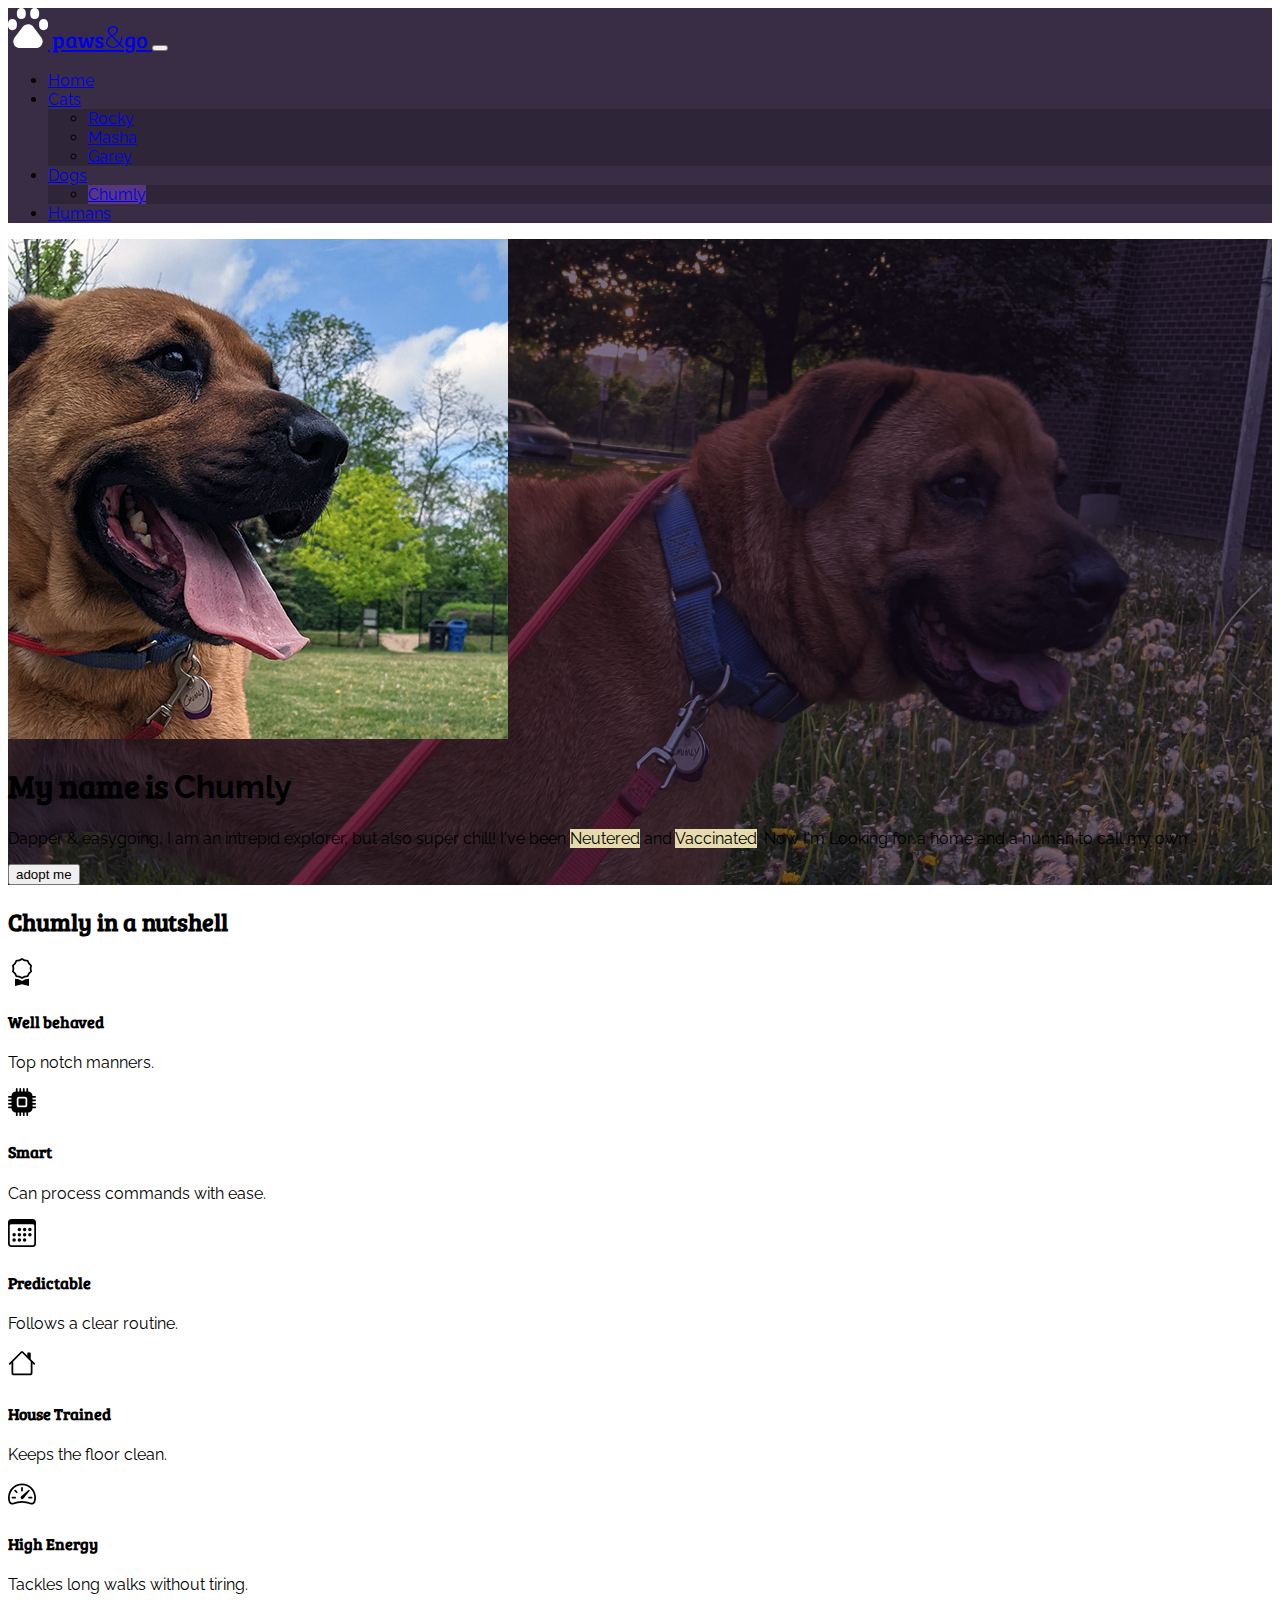
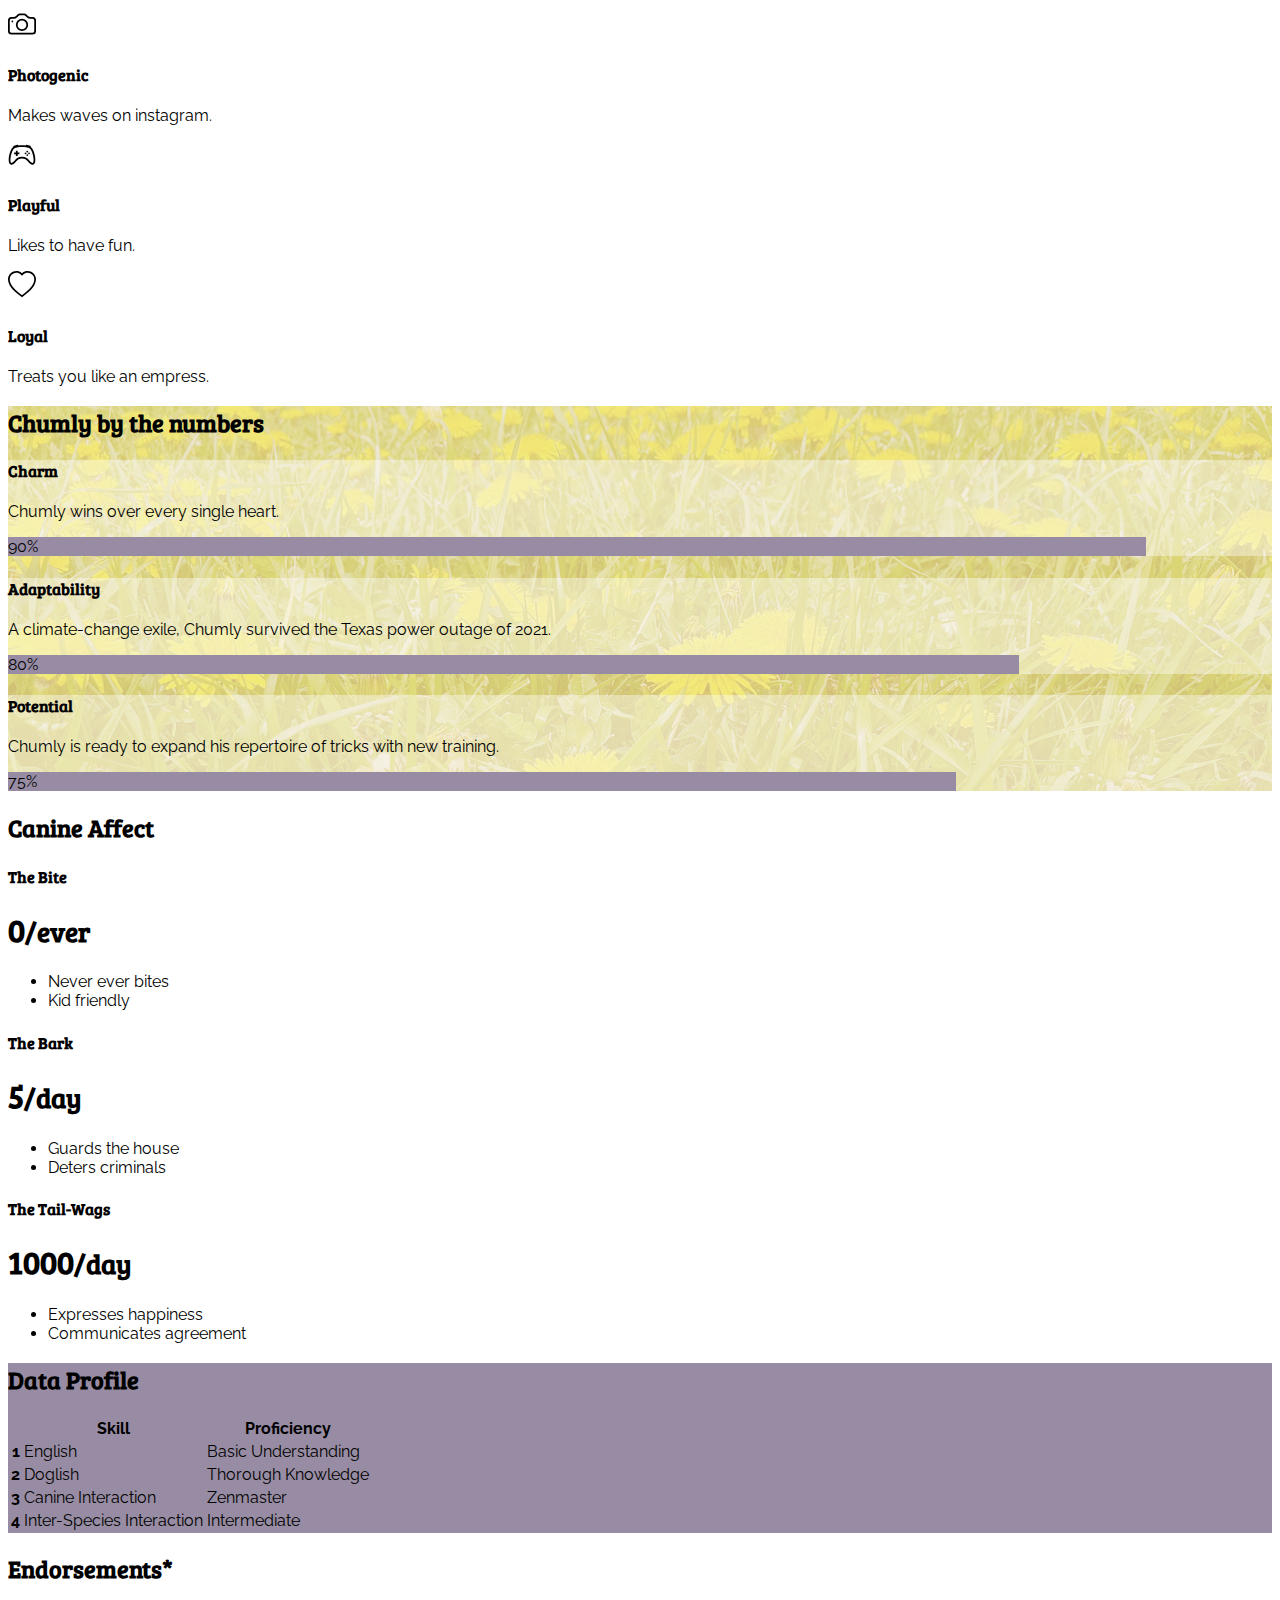
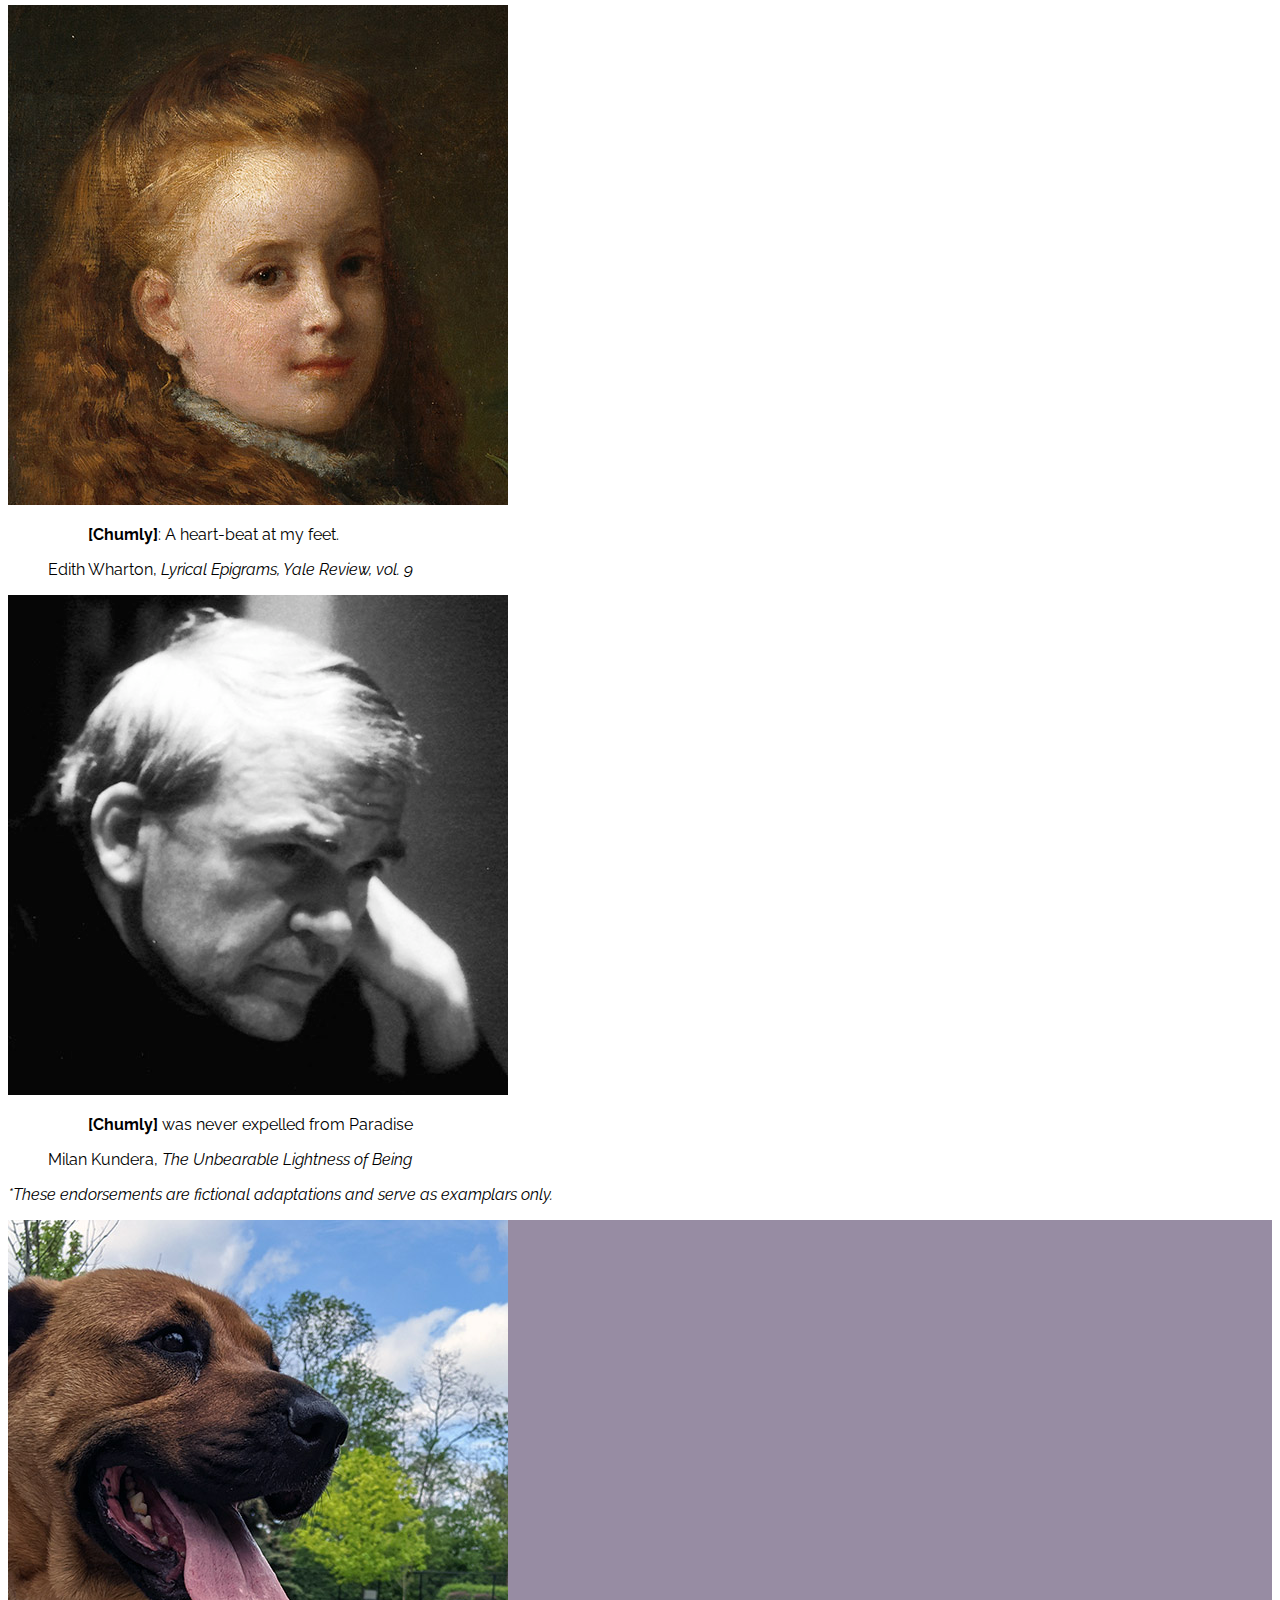
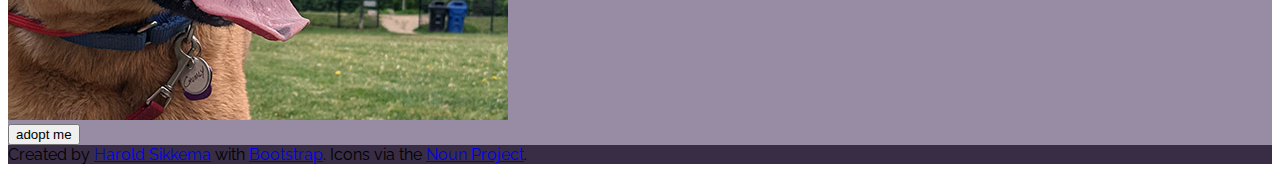
<file: chumly.html>
<!doctype html>
<html lang="en" class="h-100">
  <head>
    <!-- Required meta tags -->
    <meta charset="utf-8">
    <meta name="viewport" content="width=device-width, initial-scale=1">

    <!-- Bootstrap CSS -->
    <link href="https://cdn.jsdelivr.net/npm/bootstrap@5.0.1/dist/css/bootstrap.min.css" rel="stylesheet" integrity="sha384-+0n0xVW2eSR5OomGNYDnhzAbDsOXxcvSN1TPprVMTNDbiYZCxYbOOl7+AMvyTG2x" crossorigin="anonymous">

    <title>paws&amp;go - Chumly</title>

    <!-- Google Fonts -->
    <link rel="preconnect" href="https://fonts.gstatic.com">
    <link href="https://fonts.googleapis.com/css2?family=Bree+Serif&family=Raleway:wght@300;400&display=swap" rel="stylesheet">

    <!-- Custom Styles and Overrides -->
    <link href="css/styles.css" rel="stylesheet">

    <!-- Favicon - See also: https://developer.mozilla.org/en-US/docs/Learn/HTML/Introduction_to_HTML/The_head_metadata_in_HTML#adding_custom_icons_to_your_site -->
    <link rel="shortcut icon" href="img/paw.png" type="image/x-icon">

  </head>
  <body class="bg-light d-flex flex-column h-100"  id="chumly">
    
  <!-- Bootstrap Nav Bar here -->
  <!-- https://getbootstrap.com/docs/5.0/components/navbar/ -->
  <nav class="navbar navbar-expand-md navbar-dark bg-dark">
    <div class="container">
      <a id="wordmark" class="navbar-brand" href="index.html">
        <!--Created by jenya from the Noun Project-->
        <!--https://thenounproject.com/search/?q=pets&i=1307711-->
        <svg class="me-3 d-inline-block align-top" xmlns="http://www.w3.org/2000/svg" width="40" viewBox="0 0 100 100">
          <path class="st0" d="M63.1,47l20.2,26.5c5.5,7.3,4.1,17.6-3.1,23.1c-2.9,2.2-6.4,3.4-10,3.4H29.8c-9.1,0-16.5-7.4-16.5-16.5
c0-3.6,1.2-7.1,3.4-10L36.9,47c5.5-7.3,15.9-8.7,23.1-3.1C61.2,44.7,62.2,45.8,63.1,47L63.1,47z M33.3,0c6.1,0,11.1,5,11.1,11.1v5.6
c0,6.1-5,11.1-11.1,11.1s-11.1-5-11.1-11.1v-5.6C22.2,5,27.2,0,33.3,0z M11.1,27.8c6.1,0,11.1,5,11.1,11.1v5.6
c0,6.1-5,11.1-11.1,11.1S0,50.6,0,44.4v-5.6C0,32.8,5,27.8,11.1,27.8z M66.7,0c6.1,0,11.1,5,11.1,11.1v5.6c0,6.1-5,11.1-11.1,11.1
s-11.1-5-11.1-11.1v-5.6C55.6,5,60.5,0,66.7,0z M88.9,27.8c6.1,0,11.1,5,11.1,11.1v5.6c0,6.1-5,11.1-11.1,11.1
c-6.1,0-11.1-5-11.1-11.1v-5.6C77.8,32.8,82.8,27.8,88.9,27.8z"></path>
        </svg>
        paws<span>&amp;</span>go
      </a>
      <button class="navbar-toggler" type="button" data-bs-toggle="collapse" data-bs-target="#navbarNavDropdown" aria-controls="navbarNavDropdown" aria-expanded="false" aria-label="Toggle navigation">
        <span class="navbar-toggler-icon"></span>
      </button>
      <div class="collapse navbar-collapse" id="navbarNavDropdown">
        <ul class="navbar-nav ms-auto">
          <li class="nav-item">
            <a class="nav-link" href="index.html">Home</a>
          </li>
  
          <li class="nav-item dropdown">
            <a class="nav-link dropdown-toggle" href="#" id="navbarDropdownMenuLinkCats" role="button" data-bs-toggle="dropdown" aria-expanded="false">
              Cats
            </a>
            <ul class="dropdown-menu dropdown-menu-dark" aria-labelledby="navbarDropdownMenuLinkCats">
              <li><a class="dropdown-item" href="rocky.html">Rocky</a></li>
              <li><a class="dropdown-item" href="masha.html">Masha</a></li>
              <li><a class="dropdown-item" href="garey.html">Garey</a></li>
            </ul>
          </li>
          <li class="nav-item dropdown">
            <a class="nav-link dropdown-toggle active" href="#" id="navbarDropdownMenuLinkDogs" role="button" data-bs-toggle="dropdown" aria-expanded="false">
              Dogs
            </a>
            <ul class="dropdown-menu dropdown-menu-dark" aria-labelledby="navbarDropdownMenuLinkCats">
              <li><a class="dropdown-item active" aria-current="page" href="chumly.html">Chumly</a></li> 
            </ul>
          </li>
          <li class="nav-item">
            <a class="nav-link" href="human.html">Humans</a>
          </li>
        </ul>
      </div>
    </div>
  </nav>

  <!-- Insert Bootstrap Jumbotron here -->
  <!-- https://getbootstrap.com/docs/5.0/examples/jumbotron/ -->
  <div id="hero" class="p-5 mb-4 bg-dark text-light">
    <div class="container py-5">
      <div class ="row">
        <div class="col-6 col-md-3 col-lg-2">
          <img class="rounded-circle w-100" src="img/chumly-square.jpg" alt="Chumly">
        </div>
        <div class="col-12 col-md-9 col-lg-10">
          <h1 class="display-1">My name is <span class="badge bg-warning">Chumly</span></h1>
          <p class="col-md-8 fs-4">Dapper & easygoing, I am an intrepid explorer, but also super chill! I've been <span class="badge bg-info text-dark">Neutered</span> and <span class="badge bg-info text-dark">Vaccinated</span>. Now I'm Looking for a home and a human to call my own.</p>
          <form action="humans.html">
            <button type="submit" class="btn btn-secondary btn-lg" type="button">adopt me</button>
          </form>
        </div>
      </div>
    </div>
  </div>

<!-- Icon Grid: Chumly in a nutshell -->
<!-- https://getbootstrap.com/docs/5.0/examples/features/#icon-grid-->
  <section class="container px-4 py-5" id="icon-grid">
    <h2 class="pb-2">Chumly in a nutshell</h2>
    <div class="row row-cols-1 row-cols-sm-2 row-cols-md-3 row-cols-lg-4 g-4 py-5">
      <div class="col d-flex align-items-start">
        <svg class="bi text-muted flex-shrink-0 me-3" width="1.75em" height="1.75em"><use xlink:href="img/bootstrap-icons.svg#award"></use></svg>
        <div>
          <h4 class="fw-bold mb-0">Well behaved</h4>
          <p>Top notch manners.</p>
        </div>
      </div>
      <div class="col d-flex align-items-start">
        <svg class="bi text-muted flex-shrink-0 me-3" width="1.75em" height="1.75em"><use xlink:href="img/bootstrap-icons.svg#cpu-fill"></use></svg>
        <div>
          <h4 class="fw-bold mb-0">Smart</h4>
        <p>Can process commands with ease.</p>
        </div>
      </div>
      <div class="col d-flex align-items-start">
        <svg class="bi text-muted flex-shrink-0 me-3" width="1.75em" height="1.75em"><use xlink:href="img/bootstrap-icons.svg#calendar3"></use></svg>
        <div>
          <h4 class="fw-bold mb-0">Predictable</h4>
          <p>Follows a clear routine.</p>
        </div>
      </div>
      <div class="col d-flex align-items-start">
        <svg class="bi text-muted flex-shrink-0 me-3" width="1.75em" height="1.75em"><use xlink:href="img/bootstrap-icons.svg#house"></use></svg>
        <div>
          <h4 class="fw-bold mb-0">House Trained</h4>
          <p>Keeps the floor clean.</p>
        </div>
      </div>
      <div class="col d-flex align-items-start">
        <svg class="bi text-muted flex-shrink-0 me-3" width="1.75em" height="1.75em"><use xlink:href="img/bootstrap-icons.svg#speedometer2"></use></svg>
        <div>
          <h4 class="fw-bold mb-0">High Energy</h4>
          <p>Tackles long walks without tiring.</p>
        </div>
      </div>
      <div class="col d-flex align-items-start">
        <svg class="bi text-muted flex-shrink-0 me-3" width="1.75em" height="1.75em"><use xlink:href="img/bootstrap-icons.svg#camera"></use></svg>
        <div>
          <h4 class="fw-bold mb-0">Photogenic</h4>
          <p>Makes waves on instagram.</p>
        </div>
      </div>
      <div class="col d-flex align-items-start">
        <svg class="bi text-muted flex-shrink-0 me-3" width="1.75em" height="1.75em"><use xlink:href="img/bootstrap-icons.svg#controller"></use></svg>
        <div>
          <h4 class="fw-bold mb-0">Playful</h4>
          <p>Likes to have fun.</p>
        </div>
      </div>
      <div class="col d-flex align-items-start">
        <svg class="bi text-muted flex-shrink-0 me-3" width="1.75em" height="1.75em"><use xlink:href="img/bootstrap-icons.svg#heart"></use></svg>
        <div>
          <h4 class="fw-bold mb-0">Loyal</h4>
          <p>Treats you like an empress.</p>
        </div>
      </div>
    </div>
</section>
  

<!-- https://getbootstrap.com/docs/5.0/components/progress/  -->
<section id="numbers" class="bg-info py-5">
  <div class="container">
    <h2>Chumly by the numbers</h2>
    <div class="row py-3 px-3 my-3">
      <div class="col-lg-6">
        <h4>Charm</h4>
        <p>Chumly wins over every single heart.</p>
      </div>
      <div class="col-lg-6"><div class="progress">
        <div class="progress-bar bg-secondary display-6" role="progressbar" style="width: 90%;" aria-valuenow="90" aria-valuemin="0" aria-valuemax="100">90%</div>
      </div></div>
    </div>
    <div class="row py-3 px-3 my-3">
      <div class="col-lg-6"> 
        <h4>Adaptability</h4>
        <p>A climate-change exile, Chumly survived the Texas power outage of 2021.</p></div>
      <div class="col-lg-6"><div class="progress">
        <div class="progress-bar bg-secondary display-6" role="progressbar" style="width: 80%;" aria-valuenow="80" aria-valuemin="0" aria-valuemax="100">80%</div>
      </div></div>
    </div>
    <div class="row py-3 px-3 my-3">
      <div class="col-lg-6">
        <h4>Potential</h4>
        <p>Chumly is ready to expand his repertoire of tricks with new training.</p></div>
      <div class="col-lg-6"><div class="progress">
        <div class="progress-bar bg-secondary display-6" role="progressbar" style="width: 75%;" aria-valuenow="75" aria-valuemin="0" aria-valuemax="100">75%</div>
      </div></div>
    </div>
  </div>
</section>
  

<!-- Canine Affect derived from Pricing Tables 
https://getbootstrap.com/docs/5.0/examples/pricing/-->
<section class="container pt-5">
  <h2>Canine Affect</h2>
  <div class="row row-cols-1 row-cols-md-3 mb-3 text-center">
    <div class="col">
      <div class="card mb-4 rounded-3 shadow-sm">
        <div class="card-header py-3">
          <h4 class="my-0 fw-normal">The Bite</h4>
        </div>
        <div class="card-body">
          <h1 class="card-title pricing-card-title">0<small class="text-muted fw-light">/ever</small></h1>
          <ul class="list-unstyled mt-3 mb-4">
            <li>Never ever bites</li>
            <li>Kid friendly</li>
          </ul>
        </div>
      </div>
    </div>
    <div class="col">
      <div class="card mb-4 rounded-3 shadow-sm">
        <div class="card-header py-3">
          <h4 class="my-0 fw-normal">The Bark</h4>
        </div>
        <div class="card-body">
          <h1 class="card-title pricing-card-title">5<small class="text-muted fw-light">/day</small></h1>
          <ul class="list-unstyled mt-3 mb-4">
            <li>Guards the house</li>
            <li>Deters criminals</li>
          </ul>
        </div>
      </div>
    </div>
    <div class="col">
      <div class="card mb-4 rounded-3 shadow-sm">
        <div class="card-header py-3">
          <h4 class="my-0 fw-normal">The Tail-Wags</h4>
        </div>
        <div class="card-body">
          <h1 class="card-title pricing-card-title">1000<small class="text-muted fw-light">/day</small></h1>
          <ul class="list-unstyled mt-3 mb-4">
            <li>Expresses happiness</li>
            <li>Communicates agreement</li>
          </ul>
        </div>
      </div>
    </div>
  </div>
</section>

<!-- data table --->
<!-- https://getbootstrap.com/docs/5.0/content/tables/ -->
<section id="tabular" class="bg-secondary py-5">
  <div class="container">
    <h2>Data Profile</h2>
    <table class="table table-secondary table-striped">
      <thead>
        <tr>
          <th scope="col"></th>
          <th scope="col">Skill</th>
          <th scope="col">Proficiency</th>
        </tr>
      </thead>
      <tbody>
        <tr>
          <th scope="row">1</th>
          <td>English</td>
          <td>Basic Understanding</td>
        </tr>
        <tr>
          <th scope="row">2</th>
          <td>Doglish</td>
          <td>Thorough Knowledge</td>
        </tr>
        <tr>
          <th scope="row">3</th>
          <td>Canine Interaction</td>
          <td>Zenmaster</td>
        </tr>
        <tr>
          <th scope="row">4</th>
          <td>Inter-Species Interaction</td>
          <td>Intermediate</td>
        </tr>
      </tbody>
    </table>
  </div>
</section>


<!-- Endorsements -->
<!-- https://getbootstrap.com/docs/5.0/content/typography/#naming-a-source -->
<section id="endorsements" class="container my-5">
  <h2>Endorsements*</h2>
  <div class="row mb-3">
    <div class="col-3 col-md-2">
      <a title="Edward Harrison May
, Public domain, via Wikimedia Commons" href="https://commons.wikimedia.org/wiki/File:Edward_Harrison_May_-_Edith_Wharton_-_Google_Art_Project.jpg">
          <img class="w-100" alt="Edward Harrison May - Edith Wharton - Google Art Project" src="img/wharton.jpg">
      </a>
    </div>
    <div class="col-9 col-md-10">
      <figure>
        <blockquote class="blockquote">
          <p><b>[Chumly]</b>: A heart-beat at my feet.</p>
        </blockquote>
        <figcaption class="blockquote-footer">
          Edith Wharton, <cite title="Lyrical Epigrams">Lyrical Epigrams, Yale Review, vol. 9</cite>
        </figcaption>
      </figure>
    </div>
  </div>
  <div class="row mb-3">
    <div class="col-3 col-md-2">
       <a title="Elisa Cabot, CC BY-SA 3.0 &lt;https://creativecommons.org/licenses/by-sa/3.0&gt;, via Wikimedia Commons" href="https://commons.wikimedia.org/wiki/File:Milan_Kundera_redux.jpg">
      <img class="w-100" alt="Milan Kundera redux" src="img/kundera.jpg">
      </a>
    </div>
   <div class="col-9 col-md-10">
    <figure>
      <blockquote class="blockquote">
        <p><b>[Chumly]</b> was never expelled from Paradise</p>
      </blockquote>
      <figcaption class="blockquote-footer">
        Milan Kundera, <cite title="Source Title">The Unbearable Lightness of Being</cite>
      </figcaption>
    </figure>
   </div>
   <p><i>*These endorsements are fictional adaptations and serve as examplars only.</i></p>
  </div>
</section>

<!-- final appeal. -->
<section id="appeal" class="container-fluid bg-secondary">
  <div class="container py-5">
    <div class="row">
      <div class="col-6 col-md-3 mx-auto mb-5">
        <img class="rounded-circle w-100" src="img/chumly-square.jpg" alt="Chumly">
      </div>
      <div class="col-12 text-center">
        <form action="humans.html">
          <button type="submit" class="btn btn-primary btn-lg" type="button">adopt me</button>
        </form>
      </div>
    </div>
  </div>
</section>

   <!--  Sticky Footer https://getbootstrap.com/docs/5.0/examples/sticky-footer/ -->
   <!-- Also Note the classes on the html and body tags -->
  <footer class="footer mt-auto py-3 bg-dark">
    <div class="container text-center">
      <span class="text-white">Created by <a class="text-white" href="https://nsitu.ca">Harold Sikkema</a> with <a class="text-white" href="https://getbootstrap.com">Bootstrap</a>. Icons via the <a class="text-white" href="https://thenounproject.com/">Noun Project</a>.</span>
    </div>
  </footer>



    <!-- Bootstrap Javascript Bundle -->
    <script src="https://cdn.jsdelivr.net/npm/bootstrap@5.0.1/dist/js/bootstrap.bundle.min.js" integrity="sha384-gtEjrD/SeCtmISkJkNUaaKMoLD0//ElJ19smozuHV6z3Iehds+3Ulb9Bn9Plx0x4" crossorigin="anonymous"></script>

  </body>
</html>
</file>
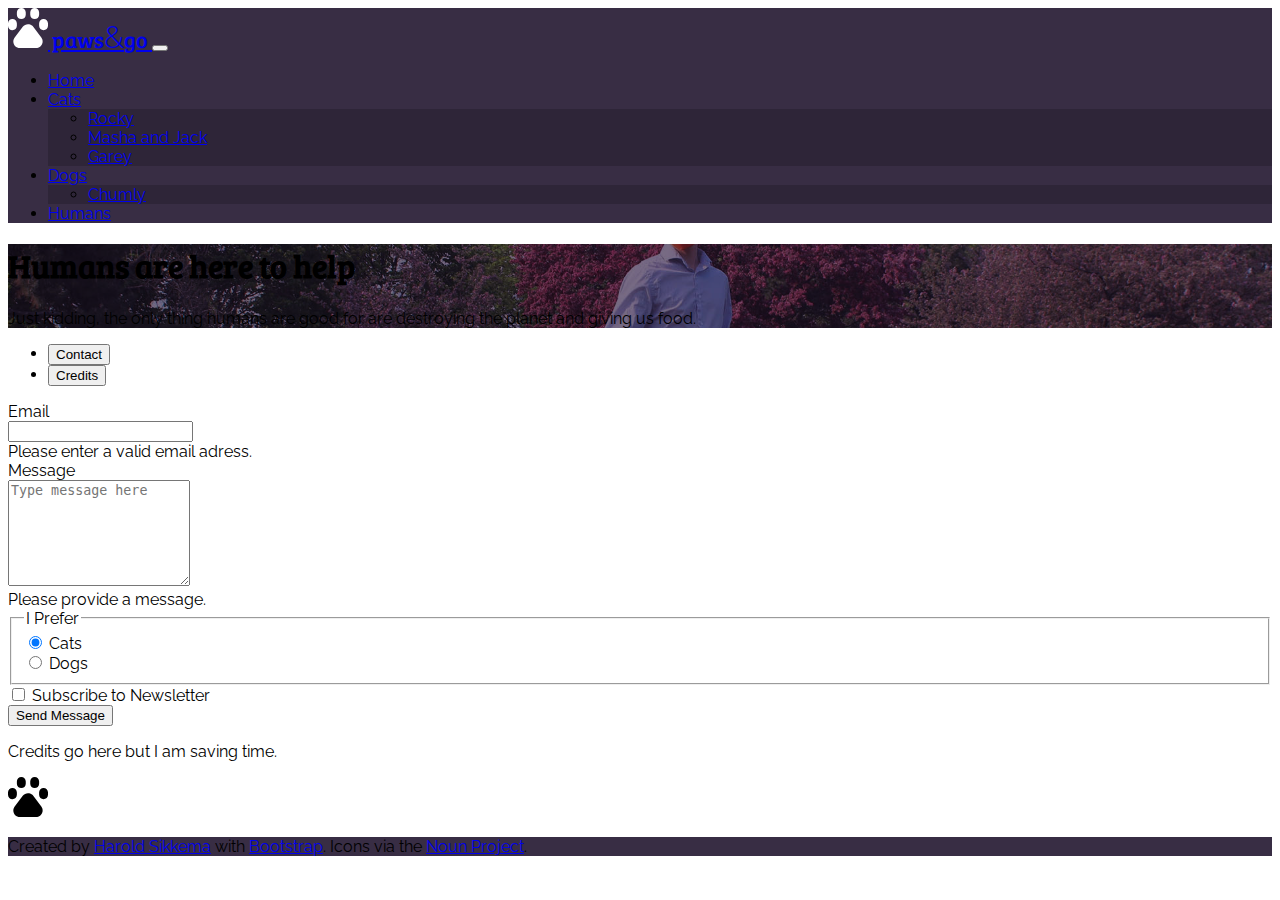
<file: humans.html>
<!doctype html>
<html lang="en" class="h-100">
<head>
    <!-- Required meta tags -->
    <meta charset="utf-8">
    <meta name="viewport" content="width=device-width, initial-scale=1">

    <!-- Bootstrap CSS -->
    <link href="https://cdn.jsdelivr.net/npm/bootstrap@5.0.1/dist/css/bootstrap.min.css" rel="stylesheet" integrity="sha384-+0n0xVW2eSR5OomGNYDnhzAbDsOXxcvSN1TPprVMTNDbiYZCxYbOOl7+AMvyTG2x" crossorigin="anonymous">

    <title>paws&amp;go - Humans</title>

    <!-- Google Fonts -->
    <link rel="preconnect" href="https://fonts.gstatic.com">
    <link href="https://fonts.googleapis.com/css2?family=Bree+Serif&family=Raleway:wght@300;400&display=swap" rel="stylesheet">

    <!-- Custom Styles and Overrides -->
    <link href="css/styles.css" rel="stylesheet">

    <!-- Favicon - See also: https://developer.mozilla.org/en-US/docs/Learn/HTML/Introduction_to_HTML/The_head_metadata_in_HTML#adding_custom_icons_to_your_site -->
    <link rel="shortcut icon" href="img/paw.png" type="image/x-icon">

</head>
<body class="bg-light d-flex flex-column h-100" id="humans">

    <!-- Bootstrap Nav Bar here -->
    <!-- https://getbootstrap.com/docs/5.0/components/navbar/ -->
    <nav class="navbar navbar-expand-md navbar-dark bg-dark">
        <div class="container">
            <a id="wordmark" class="navbar-brand" href="index.html">
                <!--Created by jenya from the Noun Project-->
                <!--https://thenounproject.com/search/?q=pets&i=1307711-->
                <svg class="me-3 d-inline-block align-top" xmlns="http://www.w3.org/2000/svg" width="40" viewBox="0 0 100 100">
                    <path class="st0" d="M63.1,47l20.2,26.5c5.5,7.3,4.1,17.6-3.1,23.1c-2.9,2.2-6.4,3.4-10,3.4H29.8c-9.1,0-16.5-7.4-16.5-16.5
c0-3.6,1.2-7.1,3.4-10L36.9,47c5.5-7.3,15.9-8.7,23.1-3.1C61.2,44.7,62.2,45.8,63.1,47L63.1,47z M33.3,0c6.1,0,11.1,5,11.1,11.1v5.6
c0,6.1-5,11.1-11.1,11.1s-11.1-5-11.1-11.1v-5.6C22.2,5,27.2,0,33.3,0z M11.1,27.8c6.1,0,11.1,5,11.1,11.1v5.6
c0,6.1-5,11.1-11.1,11.1S0,50.6,0,44.4v-5.6C0,32.8,5,27.8,11.1,27.8z M66.7,0c6.1,0,11.1,5,11.1,11.1v5.6c0,6.1-5,11.1-11.1,11.1
s-11.1-5-11.1-11.1v-5.6C55.6,5,60.5,0,66.7,0z M88.9,27.8c6.1,0,11.1,5,11.1,11.1v5.6c0,6.1-5,11.1-11.1,11.1
c-6.1,0-11.1-5-11.1-11.1v-5.6C77.8,32.8,82.8,27.8,88.9,27.8z"></path>
                </svg>
                paws<span>&amp;</span>go
            </a>
            <button class="navbar-toggler" type="button" data-bs-toggle="collapse" data-bs-target="#navbarNavDropdown" aria-controls="navbarNavDropdown" aria-expanded="false" aria-label="Toggle navigation">
                <span class="navbar-toggler-icon"></span>
            </button>
            <div class="collapse navbar-collapse" id="navbarNavDropdown">
                <ul class="navbar-nav ms-auto">
                    <li class="nav-item">
                        <a class="nav-link" href="index.html">Home</a>
                    </li>

                    <li class="nav-item dropdown">
                        <a class="nav-link dropdown-toggle" href="#" id="navbarDropdownMenuLinkCats" role="button" data-bs-toggle="dropdown" aria-expanded="false">
                            Cats
                        </a>
                        <ul class="dropdown-menu dropdown-menu-dark" aria-labelledby="navbarDropdownMenuLinkCats">
                            <li><a class="dropdown-item" href="rocky.html">Rocky</a></li>
                            <li><a class="dropdown-item" href="friends.html">Masha and Jack</a></li>
                            <li><a class="dropdown-item" href="garey.html">Garey</a></li>
                        </ul>
                    </li>
                    <li class="nav-item dropdown">
                        <a class="nav-link dropdown-toggle" href="#" id="navbarDropdownMenuLinkDogs" role="button" data-bs-toggle="dropdown" aria-expanded="false">
                            Dogs
                        </a>
                        <ul class="dropdown-menu dropdown-menu-dark" aria-labelledby="navbarDropdownMenuLinkCats">
                            <li><a class="dropdown-item" href="chumly.html">Chumly</a></li>
                        </ul>
                    </li>
                    <li class="nav-item">
                        <a class="nav-link active" aria-current="page" href="humans.html">Humans</a>
                    </li>
                </ul>
            </div>
        </div>
    </nav>

    <!-- Insert Bootstrap Jumbotron here -->
    <!-- https://getbootstrap.com/docs/5.0/examples/jumbotron/ -->
    <div id="hero" class="p-5 mb-4 bg-dark text-light">
        <div class="container py-5">
            <h1 class="display-5">Humans are here to help</h1>
            <p class="col-md-8 fs-4">Just kidding, the only thing humans are good for are destroying the planet and giving us food.</p>
        </div>
    </div>

    <section class="container">
    <ul class="nav nav-tabs" id="myTab" role="tablist">
        <li class="nav-item" role="presentation">
            <button class="nav-link active" id="contact-tab" data-bs-toggle="tab"
                    data-bs-target="#contact" type="button" role="tab" aria-controls="contact"
                    aria-selected="true">Contact</button>
        </li>
        <li class="nav-item" role="presentation">
            <button class="nav-link" id="credits-tab" data-bs-toggle="tab"
                    data-bs-target="#credits" type="button" role="tab"
                    aria-controls="credits" aria-selected="false">Credits</button>
        </li>
    </ul>
    <div class="tab-content" id="myTabContent">
        <div class="tab-pane fade show active bg-white p-5 mb-5" id="contact" role="tabpanel" aria-labelledby="contact-tab">
            <!--Contact Form Here-->
            <form class="needs-validation" novalidate>
                <div class="row mb-3">
                    <label for="inputEmail3" class="col-sm-2 col-form-label">Email</label>
                    <div class="col-sm-10">
                        <input required type="email" class="form-control" id="inputEmail3">
                        <div class="invalid-feedback">
                            Please enter a valid email adress.
                        </div>
                    </div>
                </div>
                <div class="row mb-3">
                    <label for="inputMessage3" class="col-sm-2 col-form-label">Message</label>
                    <div class="col-sm-10">
                        <textarea required class="form-control" placeholder="Type message here"
                                  id="floatingTextarea2" style="height: 100px"></textarea>
                        <div class="invalid-feedback">
                            Please provide a message.
                        </div>
                    </div>
                </div>
                <fieldset class="row mb-3">
                    <legend class="col-form-label col-sm-2 pt-0">I Prefer</legend>
                    <div class="col-sm-10">
                        <div class="form-check">
                            <input class="form-check-input" type="radio" name="gridRadios"
                                   id="gridRadios1" value="option1" checked>
                            <label class="form-check-label" for="gridRadios1">
                                Cats
                            </label>
                        </div>
                        <div class="form-check">
                            <input class="form-check-input" type="radio" name="gridRadios"
                                   id="gridRadios2" value="option2">
                            <label class="form-check-label" for="gridRadios2">
                                Dogs
                            </label>
                        </div>
                    </div>
                </fieldset>
                <div class="row mb-3">
                    <div class="col-sm-10 offset-sm-2">
                        <div class="form-check">
                            <input class="form-check-input" type="checkbox" id="gridCheck1">
                            <label class="form-check-label" for="gridCheck1">
                                Subscribe to Newsletter
                            </label>
                        </div>
                    </div>
                </div>
                <button type="submit" class="btn btn-primary">Send Message</button>
            </form>
        </div>
        <div class="tab-pane fade" id="credits" role="tabpanel" aria-labelledby="credits-tab">
            <!--Credits here-->

            <div class="p-5 bg-white mg-5">
                <p class="lead">Credits go here but I am saving time.</p>
                <p class="text-center">
                    <svg class="me-3 d-inline-block align-top" xmlns="http://www.w3.org/2000/svg" width="40" viewBox="0 0 100 100">
                        <path class="st0" d="M63.1,47l20.2,26.5c5.5,7.3,4.1,17.6-3.1,23.1c-2.9,2.2-6.4,3.4-10,3.4H29.8c-9.1,0-16.5-7.4-16.5-16.5
c0-3.6,1.2-7.1,3.4-10L36.9,47c5.5-7.3,15.9-8.7,23.1-3.1C61.2,44.7,62.2,45.8,63.1,47L63.1,47z M33.3,0c6.1,0,11.1,5,11.1,11.1v5.6
c0,6.1-5,11.1-11.1,11.1s-11.1-5-11.1-11.1v-5.6C22.2,5,27.2,0,33.3,0z M11.1,27.8c6.1,0,11.1,5,11.1,11.1v5.6
c0,6.1-5,11.1-11.1,11.1S0,50.6,0,44.4v-5.6C0,32.8,5,27.8,11.1,27.8z M66.7,0c6.1,0,11.1,5,11.1,11.1v5.6c0,6.1-5,11.1-11.1,11.1
s-11.1-5-11.1-11.1v-5.6C55.6,5,60.5,0,66.7,0z M88.9,27.8c6.1,0,11.1,5,11.1,11.1v5.6c0,6.1-5,11.1-11.1,11.1
c-6.1,0-11.1-5-11.1-11.1v-5.6C77.8,32.8,82.8,27.8,88.9,27.8z"></path>
                    </svg>
                </p>
            </div>
        </div>
    </div>
    </section>


    <!--  Sticky Footer https://getbootstrap.com/docs/5.0/examples/sticky-footer/ -->
    <!-- Also Note the classes on the html and body tags -->
    <footer class="footer mt-auto py-3 bg-dark">
        <div class="container text-center">
            <span class="text-white">Created by <a class="text-white" href="https://nsitu.ca">Harold Sikkema</a> with <a class="text-white" href="https://getbootstrap.com">Bootstrap</a>. Icons via the <a class="text-white" href="https://thenounproject.com/">Noun Project</a>.</span>
        </div>
    </footer>

    <script>
        // Example starter JavaScript for disabling form submissions if there are invalid fields
        (function () {
            'use strict'

            // Fetch all the forms we want to apply custom Bootstrap validation styles to
            var forms = document.querySelectorAll('.needs-validation')

            // Loop over them and prevent submission
            Array.prototype.slice.call(forms)
                .forEach(function (form) {
                    form.addEventListener('submit', function (event) {
                        if (!form.checkValidity()) {
                            event.preventDefault()
                            event.stopPropagation()
                        }

                        form.classList.add('was-validated')
                    }, false)
                })
        })()
    </script>

    <!-- Bootstrap Javascript Bundle -->
    <script src="https://cdn.jsdelivr.net/npm/bootstrap@5.0.1/dist/js/bootstrap.bundle.min.js" integrity="sha384-gtEjrD/SeCtmISkJkNUaaKMoLD0//ElJ19smozuHV6z3Iehds+3Ulb9Bn9Plx0x4" crossorigin="anonymous"></script>

</body>
</html>
</file>
<file: css/styles.css>
/* Bootstrap simplifies our workflow, but it's still helpful to add our own CSS */
/* This file will include CSS to override Bootstrap defaults */

/* Typography */
body{
    font-family: 'Raleway', sans-serif;
    font-weight: 400;
}
h1, h2, h3, h4, h5, h6{
    font-family: 'Bree Serif', serif;
}
.badge{
    font-family: 'Raleway', sans-serif;
}

/* Wordmark */
#wordmark {
    font-family: 'Bree Serif', serif;
    font-size: 1.4em;
}
#wordmark span {
    font-family: 'Raleway', sans-serif;
    font-weight: 300;
    font-size: 1.4em;
}
#wordmark svg {
    fill: #fff;
}

/* Hero */
#hero{
    background-image: url(../img/sabbath.jpg);
    background-size: cover;
    background-position: 50% 30%;
    background-blend-mode: soft-light;
}

#humans #hero {
    background-image: url(../img/human.jpg);
}

#chumly #hero{
    background-image: url(../img/chumly.jpg); 
}

#chumly #numbers{
    background-image: url(../img/dandelions.jpg);
    background-size: cover;
    background-position: 50% 30%;
    background-blend-mode: soft-light;
}

#chumly #numbers .row{
    background-color: #ffffff66;  /*rrggbbaa */
}

#chumly .progress{
    height: 100%;
}

#friends #hero{
    background-image: none;
}

#friends #hero video{
    object-fit: cover;
    mix-blend-mode: soft-light;
}

#friends #hero span.masha{
    color: sienna;
    background: #fff;
}

#friends #hero span.jack {
    color: black;
    background: #fff;
}

#friends .carousel-caption{
    background: #00000066;
}



/* Dark background */
.bg-dark {
    background-color: #382d44!important;
}

.dropdown-menu-dark {
    background-color: #2e2538!important;
}

.bg-secondary {
    background-color: #978ca3!important;
}

.dropdown-menu-dark .dropdown-item.active, 
.dropdown-menu-dark .dropdown-item:active {
    background-color: #59377e;
}


.bg-info{
    background-color: #e6dbac!important;
}
</file>
